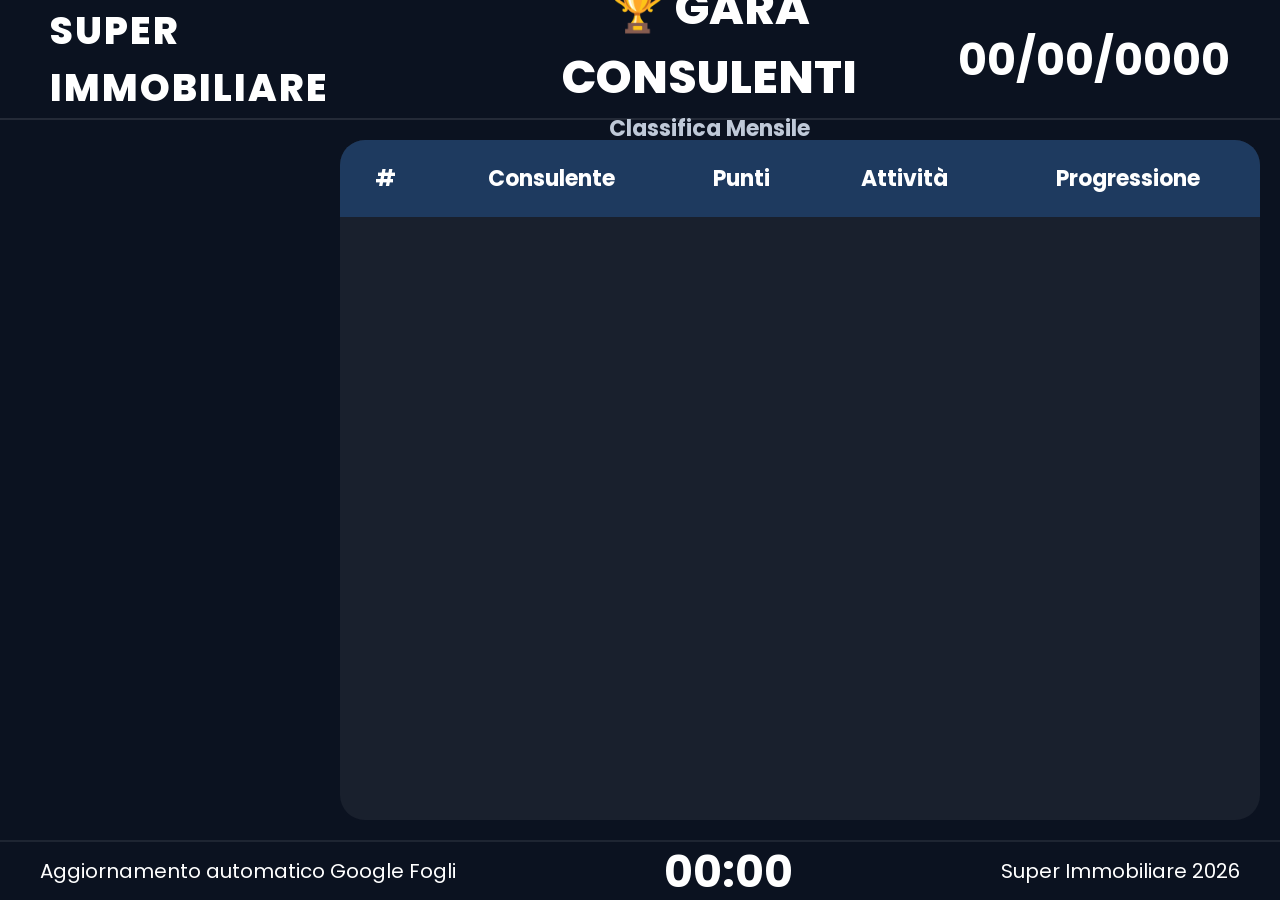
<file: index.html>
<!DOCTYPE html>

<html>

<head>

<meta charset="UTF-8">

<title>Super Immobiliare Dashboard</title>

<style>

html, body {
    margin: 0;
    padding: 0;
    width: 100%;
    height: 100%;
    overflow: hidden;
    background: #000;
}

/* Contenitore degli iframe */
#contenitore {
    position: relative;
    width: 100%;
    height: 100%;
}

/* I due schermi sono sovrapposti */
.schermo {
    position: absolute;
    top: 0;
    left: 0;
    width: 100%;
    height: 100%;
    border: 0;

    opacity: 0;

    transition: opacity 1.5s ease-in-out;
}

/* Schermo visibile */
.schermo.attivo {
    opacity: 1;
}

</style>

</head>

<body>

<div id="contenitore">

<iframe id="schermo1" class="schermo attivo" src="mensile.html"></iframe>

<iframe id="schermo2" class="schermo" src=""></iframe>

</div>

<iframe
    src="https://www.youtube.com/embed/YpCPF3RbuJ4?autoplay=1&loop=1&playlist=YpCPF3RbuJ4"
    width="1"
    height="1"
    style="position:absolute; left:-9999px; top:-9999px; border:0;"
    allow="autoplay; encrypted-media">
</iframe>

<script>

const pagine = [
    "mensile.html",
    "podio_mensile.html",
    "annuale.html",
    "podio_annuale.html"
];

let indice = 0;

let schermoAttivo = document.getElementById("schermo1");
let schermoInattivo = document.getElementById("schermo2");


setInterval(() => {

    // Calcola la pagina successiva
    indice++;

    if (indice >= pagine.length) {
        indice = 0;
    }

    // Carica la pagina successiva nello schermo nascosto
    schermoInattivo.src = pagine[indice];


    // Quando la pagina è completamente caricata
    schermoInattivo.onload = () => {

        // Dissolvenza in entrata
        schermoInattivo.classList.add("attivo");

        // Dissolvenza in uscita
        schermoAttivo.classList.remove("attivo");


        // Scambia i due iframe
        const temp = schermoAttivo;

        schermoAttivo = schermoInattivo;
        schermoInattivo = temp;

    };

}, 15000);

</script>

</body>

</html>
</file>
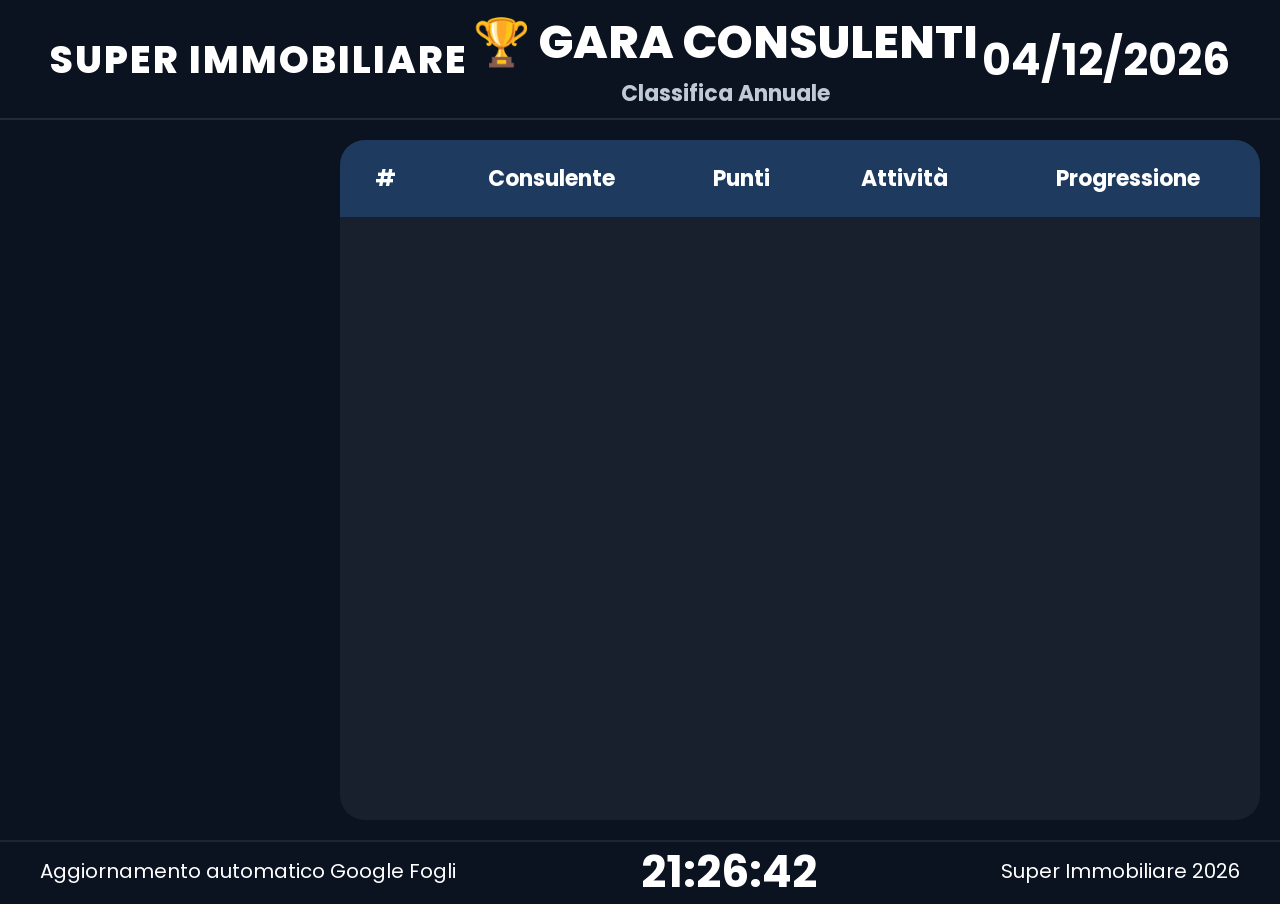
<file: annuale.html>
<!DOCTYPE html>
<html lang="it">

<head>

<meta charset="UTF-8">

<title>Super Immobiliare - Gara Consulenti Annuale</title>

<link href="https://fonts.googleapis.com/css2?family=Poppins:wght@400;600;700;800&display=swap" rel="stylesheet">

<link rel="stylesheet" href="style_annuale.css">

</head>


<body>

    
<div class="background"></div>


<header>


<div class="logo">
SUPER IMMOBILIARE
</div>


<div class="titolo">

<h1>
🏆 GARA CONSULENTI
</h1>

<h2>
Classifica Annuale
</h2>

</div>


<div class="date" id="date">
00/00/0000
</div>


</header>



<main>



<section class="podium" id="podium">


</section>



<section class="classifica">


<table>


<thead>

<tr>

<th>#</th>
<th>Consulente</th>
<th>Punti</th>
<th>Attività</th>
<th>Progressione</th>

</tr>

</thead>


<tbody id="tabella">


</tbody>


</table>


</section>



</main>



<footer>

<div>
Aggiornamento automatico Google Fogli
</div>

<div class="clock" id="clock">
00:00
</div>

<div>
Super Immobiliare 2026
</div>

<iframe
    src="https://www.youtube.com/embed/YpCPF3RbuJ4?autoplay=1&loop=1&playlist=YpCPF3RbuJ4"
    width="1"
    height="1"
    style="position:absolute; left:-9999px; top:-9999px; border:0;"
    allow="autoplay; encrypted-media">
</iframe>
</footer>


<script src="config.js"></script>
<script src="script_annuale.js"></script>


</body>

</html>
</file>
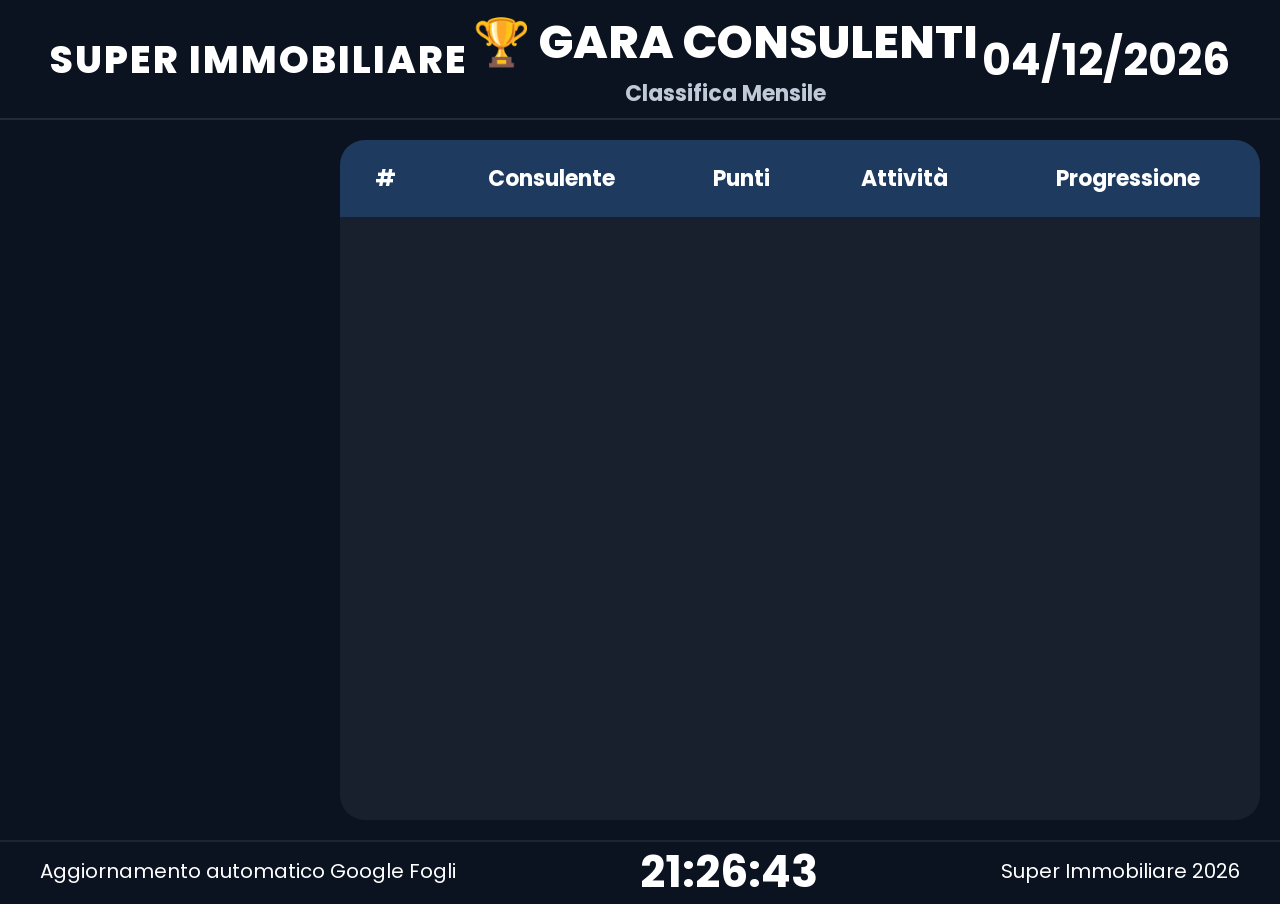
<file: mensile.html>
<!DOCTYPE html>
<html lang="it">

<head>

<meta charset="UTF-8">

<title>Super Immobiliare - Gara Consulenti</title>

<link href="https://fonts.googleapis.com/css2?family=Poppins:wght@400;600;700;800&display=swap" rel="stylesheet">

<link rel="stylesheet" href="style.css">

</head>


<body>

    
<div class="background"></div>


<header>


<div class="logo">
SUPER IMMOBILIARE
</div>


<div class="titolo">

<h1>
🏆 GARA CONSULENTI
</h1>

<h2>
Classifica Mensile
</h2>

</div>


<div class="date" id="date">
00/00/0000
</div>


</header>



<main>



<section class="podium" id="podium">


</section>



<section class="classifica">


<table>


<thead>

<tr>

<th>#</th>
<th>Consulente</th>
<th>Punti</th>
<th>Attività</th>
<th>Progressione</th>

</tr>

</thead>


<tbody id="tabella">


</tbody>


</table>


</section>



</main>



<footer>

<div>
Aggiornamento automatico Google Fogli
</div>

<div class="clock" id="clock">
00:00
</div>

<div>
Super Immobiliare 2026
</div>

<iframe
    src="https://www.youtube.com/embed/YpCPF3RbuJ4?autoplay=1&loop=1&playlist=YpCPF3RbuJ4"
    width="1"
    height="1"
    style="position:absolute; left:-9999px; top:-9999px; border:0;"
    allow="autoplay; encrypted-media">
</iframe>
</footer>


<script src="config.js"></script>
<script src="script.js"></script>


</body>

</html>
</file>
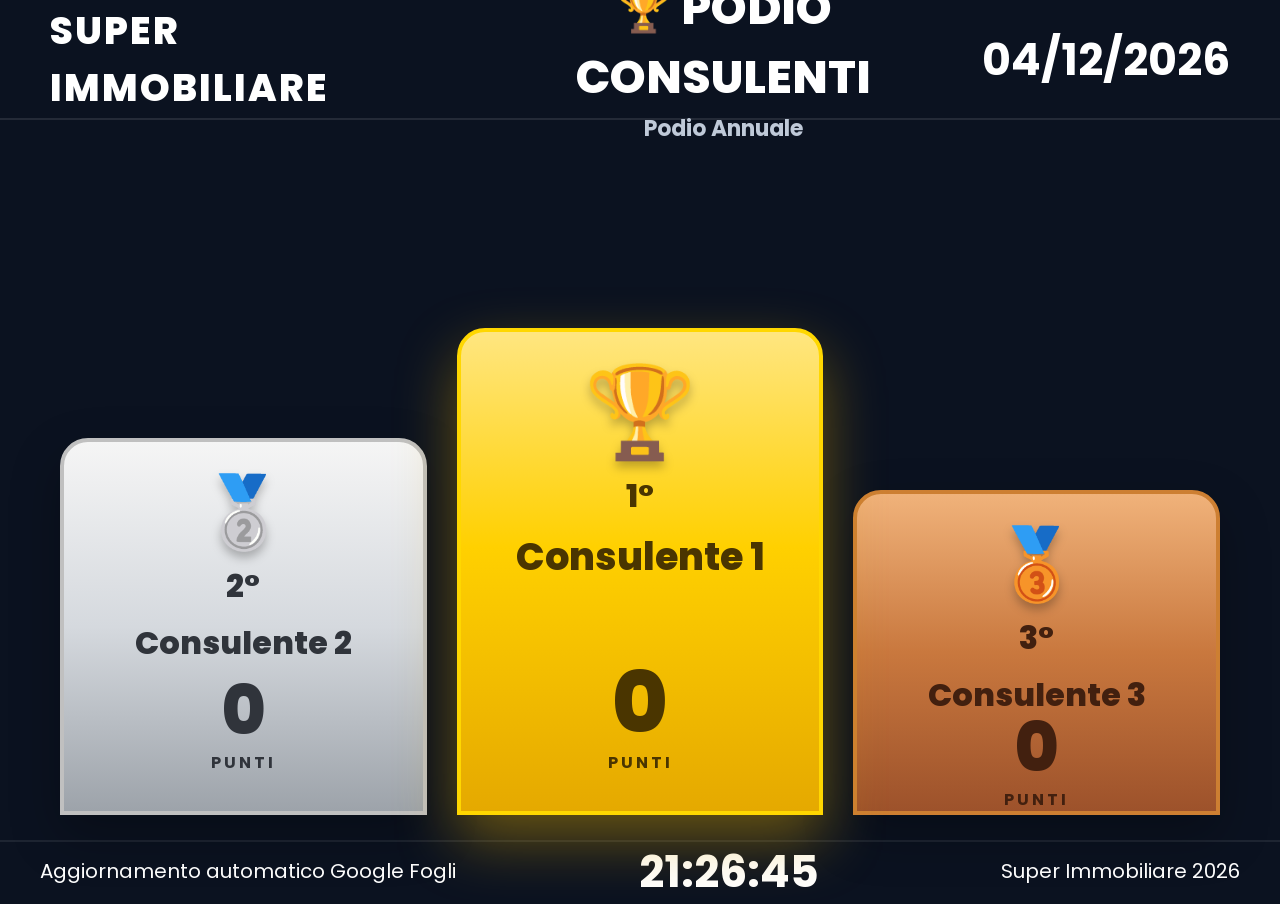
<file: podio_annuale.html>
<!DOCTYPE html>
<html lang="it">

<head>

<meta charset="UTF-8">

<title>Super Immobiliare - Podio Consulenti Annuale</title>

<link href="https://fonts.googleapis.com/css2?family=Poppins:wght@400;600;700;800&display=swap" rel="stylesheet">

<link rel="stylesheet" href="podio_annuale.css">

</head>


<body>

    
<div class="background"></div>


<header>


<div class="logo">
SUPER IMMOBILIARE
</div>


    <div class="titolo">

        <h1>
            🏆 PODIO CONSULENTI
        </h1>

        <h2>
            Podio Annuale
        </h2>

    </div>


    <div class="date" id="date">
        00/00/0000
    </div>

</header>


<main>

    <!-- PODIO -->
    <section class="podium" id="podium">


<div class="card secondo">
    <div class="medaglia">🥈</div>
    <div class="posizione">2°</div>
    <div class="nome" id="second-name">Consulente 2</div>
    <div class="punti">
        <span id="second-points">0</span>
        <small> PUNTI</small>
    </div>
</div>


<div class="card primo">
    <div class="medaglia">🏆</div>
    <div class="posizione">1°</div>
    <div class="nome" id="first-name">Consulente 1</div>
    <div class="punti">
        <span id="first-points">0</span>
        <small> PUNTI</small>
    </div>
</div>


<div class="card terzo">
    <div class="medaglia">🥉</div>
    <div class="posizione">3°</div>
    <div class="nome" id="third-name">Consulente 3</div>
    <div class="punti">
        <span id="third-points">0</span>
        <small> PUNTI</small>
    </div>
</div>


</section>


</main>


<footer>

<div>
Aggiornamento automatico Google Fogli
</div>

<div class="clock" id="clock">
00:00
</div>

<div>
Super Immobiliare 2026
</div>

<iframe
    src="https://www.youtube.com/embed/YpCPF3RbuJ4?autoplay=1&loop=1&playlist=YpCPF3RbuJ4"
    width="1"
    height="1"
    style="position:absolute; left:-9999px; top:-9999px; border:0;"
    allow="autoplay; encrypted-media">
</iframe>
</footer>


<script src="config.js"></script>
<script src="podio_annuale.js"></script>


</body>

</html>
</file>
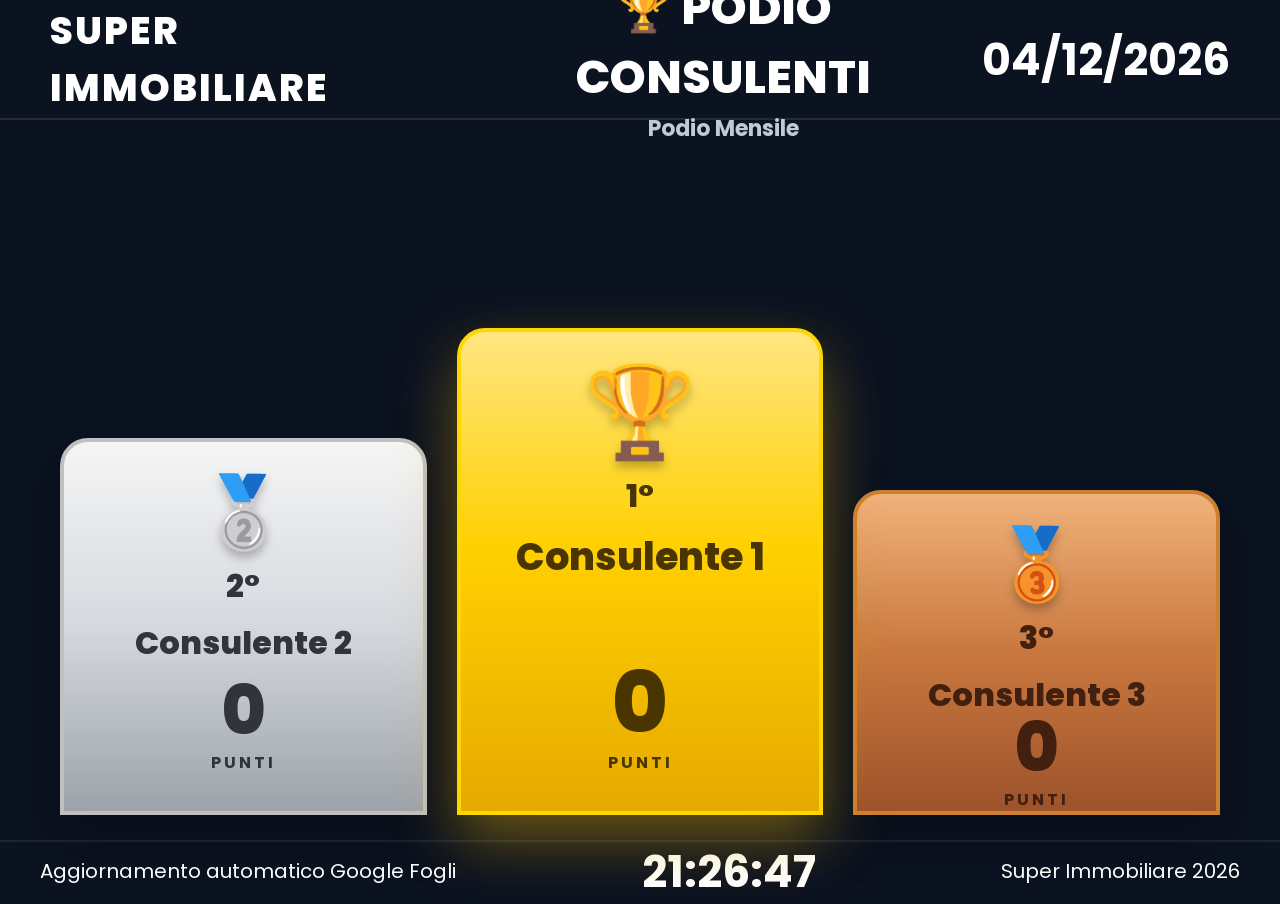
<file: podio_mensile.html>
<!DOCTYPE html>
<html lang="it">

<head>

<meta charset="UTF-8">

<title>Super Immobiliare - Podio Consulenti Mensile</title>

<link href="https://fonts.googleapis.com/css2?family=Poppins:wght@400;600;700;800&display=swap" rel="stylesheet">

<link rel="stylesheet" href="podio_mensile.css">

</head>


<body>

    
<div class="background"></div>


<header>


<div class="logo">
SUPER IMMOBILIARE
</div>


    <div class="titolo">

        <h1>
            🏆 PODIO CONSULENTI
        </h1>

        <h2>
            Podio Mensile
        </h2>

    </div>


    <div class="date" id="date">
        00/00/0000
    </div>

</header>


<main>

    <!-- PODIO -->
    <section class="podium" id="podium">


<div class="card secondo">
    <div class="medaglia">🥈</div>
    <div class="posizione">2°</div>
    <div class="nome" id="second-name">Consulente 2</div>
    <div class="punti">
        <span id="second-points">0</span>
        <small> PUNTI</small>
    </div>
</div>


<div class="card primo">
    <div class="medaglia">🏆</div>
    <div class="posizione">1°</div>
    <div class="nome" id="first-name">Consulente 1</div>
    <div class="punti">
        <span id="first-points">0</span>
        <small> PUNTI</small>
    </div>
</div>


<div class="card terzo">
    <div class="medaglia">🥉</div>
    <div class="posizione">3°</div>
    <div class="nome" id="third-name">Consulente 3</div>
    <div class="punti">
        <span id="third-points">0</span>
        <small> PUNTI</small>
    </div>
</div>


</section>


</main>


<footer>

<div>
Aggiornamento automatico Google Fogli
</div>

<div class="clock" id="clock">
00:00
</div>

<div>
Super Immobiliare 2026
</div>

<iframe
    src="https://www.youtube.com/embed/YpCPF3RbuJ4?autoplay=1&loop=1&playlist=YpCPF3RbuJ4"
    width="1"
    height="1"
    style="position:absolute; left:-9999px; top:-9999px; border:0;"
    allow="autoplay; encrypted-media">
</iframe>
</footer>


<script src="config.js"></script>
<script src="podio_mensile.js"></script>


</body>

</html>
</file>
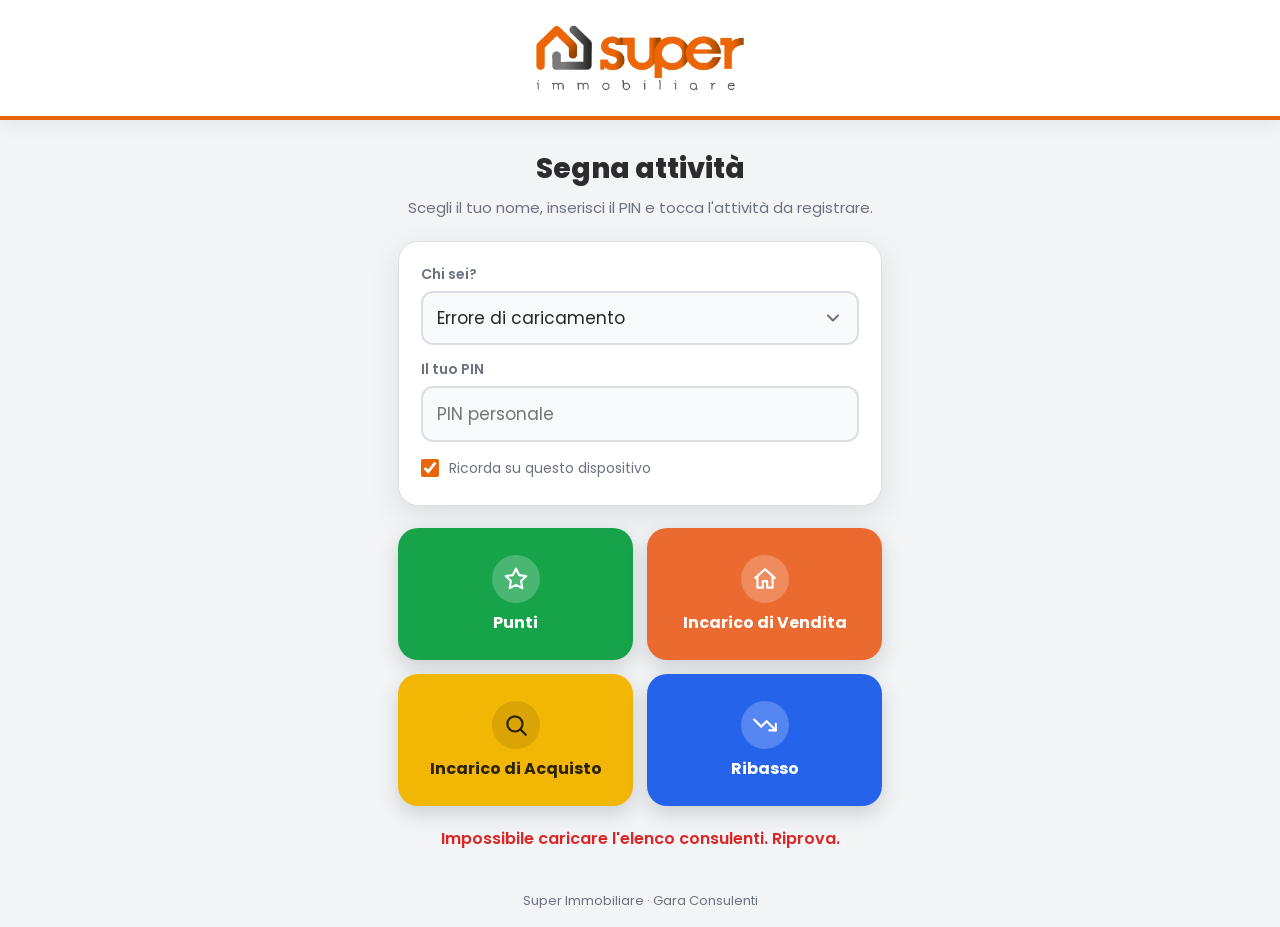
<file: segna.html>
<!DOCTYPE html>
<html lang="it">

<head>

<meta charset="UTF-8">
<meta name="viewport" content="width=device-width, initial-scale=1">

<title>Super Immobiliare - Segna attività</title>

<link href="https://fonts.googleapis.com/css2?family=Poppins:wght@400;500;600;700;800&display=swap" rel="stylesheet">

<link rel="stylesheet" href="segna.css?v=0.9.1">

</head>

<body>

<header class="testata">

    <!-- Per mostrare il logo basta salvare il file come "logo.png" nella cartella del sito.
         Finché non c'è, compare il nome scritto. -->
    <img class="logo-img" src="logo.png?v=0.9.1" alt="Super Immobiliare"
         onerror="this.remove(); document.getElementById('logo-testo').hidden = false;">
    <div id="logo-testo" class="logo-testo" hidden>SUPER IMMOBILIARE</div>

</header>

<main>

    <div class="intro">
        <h1>Segna attività</h1>
        <p>Scegli il tuo nome, inserisci il PIN e tocca l'attività da registrare.</p>
    </div>

    <section class="riquadro">

        <label for="consulente">Chi sei?</label>
        <select id="consulente">
            <option value="">Caricamento…</option>
        </select>

        <label for="pin">Il tuo PIN</label>
        <input id="pin" type="password" inputmode="numeric" autocomplete="off" placeholder="PIN personale">

        <label class="ricorda">
            <input id="ricorda" type="checkbox" checked>
            Ricorda su questo dispositivo
        </label>

    </section>

    <section class="bottoni" aria-label="Attività">

        <button class="tipo verde" data-tipo="punti">
            <span class="icona">
                <svg viewBox="0 0 24 24" fill="none" stroke="currentColor" stroke-width="2" stroke-linecap="round" stroke-linejoin="round"><path d="M12 2.5l2.9 5.9 6.5.9-4.7 4.6 1.1 6.5L12 17.4l-5.8 3 1.1-6.5L2.6 9.3l6.5-.9z"/></svg>
            </span>
            <span class="nome">Punti</span>
        </button>

        <button class="tipo arancio" data-tipo="idv">
            <span class="icona">
                <svg viewBox="0 0 24 24" fill="none" stroke="currentColor" stroke-width="2" stroke-linecap="round" stroke-linejoin="round"><path d="M3 11l9-8 9 8"/><path d="M5 10v10h5v-6h4v6h5V10"/></svg>
            </span>
            <span class="nome">Incarico di Vendita</span>
        </button>

        <button class="tipo giallo" data-tipo="ida">
            <span class="icona">
                <svg viewBox="0 0 24 24" fill="none" stroke="currentColor" stroke-width="2" stroke-linecap="round" stroke-linejoin="round"><circle cx="11" cy="11" r="7"/><path d="M21 21l-4.5-4.5"/></svg>
            </span>
            <span class="nome">Incarico di Acquisto</span>
        </button>

        <button class="tipo blu" data-tipo="ribassi">
            <span class="icona">
                <svg viewBox="0 0 24 24" fill="none" stroke="currentColor" stroke-width="2" stroke-linecap="round" stroke-linejoin="round"><path d="M22 17l-8.5-8.5-5 5L2 7"/><path d="M16 17h6v-6"/></svg>
            </span>
            <span class="nome">Ribasso</span>
        </button>

    </section>

    <div id="messaggio" role="status"></div>

    <button id="annulla" class="annulla" hidden>↩️ Annulla ultima segnalazione</button>

</main>

<footer class="piede">Super Immobiliare · Gara Consulenti</footer>

<!-- Finestra di conferma -->
<div id="conferma" class="overlay" hidden>
    <div class="finestra">
        <h2 id="conferma-titolo"></h2>

        <label for="cliente">Nome del cliente</label>
        <input id="cliente" type="text" maxlength="100" autocomplete="off" placeholder="es. Mario Rossi">

        <div id="campo-importo" hidden>
            <label for="importo">Importo (€)</label>
            <input id="importo" type="number" inputmode="decimal" min="0" step="any" placeholder="es. 4500">
        </div>

        <div id="campo-quantita" hidden>
            <label>Quantità</label>
            <div class="scelta">
                <button type="button" data-q="1" class="attiva">1</button>
                <button type="button" data-q="0.5">0,5</button>
            </div>
        </div>

        <div class="azioni">
            <button id="conferma-no" class="secondario">Indietro</button>
            <button id="conferma-si" class="primario">Conferma</button>
        </div>
    </div>
</div>

<script src="config.js?v=0.9.1"></script>
<script src="segna.js?v=0.9.1"></script>

</body>

</html>
</file>
<file: style_annuale.css>
*{
margin:0;
padding:0;
box-sizing:border-box;
}


html,body{

width:100%;
height:100%;
overflow:hidden;

font-family:'Poppins',sans-serif;

background:#0b1220;
color:white;

}



.background{

position:fixed;
inset:0;

background:
radial-gradient(circle at top left,#1b3a6d 0%,transparent 35%),
radial-gradient(circle at bottom right,#154734 0%,transparent 30%),
linear-gradient(135deg,#09111f,#16243d,#0b1220);

z-index:-1;

}



header{

height:120px;

display:flex;
align-items:center;
justify-content:space-between;

padding:25px 50px;

border-bottom:2px solid rgba(255,255,255,.10);

}



.logo{

font-size:38px;
font-weight:800;
letter-spacing:2px;

}



.titolo{

text-align:center;

}



.titolo h1{

font-size:46px;
font-weight:800;

}



.titolo h2{

font-size:22px;
color:#bfc9d8;

}



.clock{

font-size:44px;
font-weight:700;

}


.date{

font-size:44px;
font-weight:700;

}



main{

height:calc(100vh - 180px);

display:grid;

grid-template-columns:300px 1fr;

gap:20px;

padding:20px;

}




.podium{

display:flex;

flex-direction:column;

gap:25px;

}




.card{

background:rgba(255,255,255,.08);

backdrop-filter:blur(10px);

border-radius:25px;

padding:15px;

text-align:center;

box-shadow:0 15px 35px rgba(0,0,0,.35);

}



.medaglia{

font-size:40px;

}



.nome{

font-size:22px;

font-weight:700;

}



.punti{

font-size:50px;

font-weight:800;

color:#4ade80;

}



.primo{

border:4px solid gold;

}


.secondo{

border:4px solid silver;

}


.terzo{

border:4px solid #cd7f32;

}




.classifica{

background:rgba(255,255,255,.06);

border-radius:25px;

overflow:hidden;

}



table{

width:100%;

border-collapse:collapse;

}



thead{

background:#1e3a5f;

}



thead th{

padding:22px;

font-size:22px;

}



tbody td{

padding:10px 15px;

font-size:20px;

border-bottom:1px solid rgba(255,255,255,.08);

text-align:center;

vertical-align:middle;

}



tbody tr:nth-child(even){

background:rgba(255,255,255,.03);

}



.progress{

height:20px;

background:#26384f;

border-radius:20px;

overflow:hidden;

}



.progress-bar{

height:100%;

background:linear-gradient(90deg,#16a34a,#22c55e);

}



.attivita{

display:flex;

justify-content:center;

gap:12px;

}



.badge{

padding:5px 10px;

border-radius:20px;

font-size:16px;

font-weight:700;

color:white;

}



.verde{

background:#16a34a;

}



.arancio{

background:#ef7d44;

}



.giallo{

background:#eab308;

color:#111;

}



.blu{

background:#38bdf8;

color:#111;

}



.verde{background:#22c55e;}
.arancio{background:#ef6f44;}
.giallo{background:#eab308;}
.blu{background:#3b82f6;}




footer{

height:60px;

display:flex;

justify-content:space-between;

align-items:center;

padding:0 40px;

border-top:2px solid rgba(255,255,255,.08);

font-size:20px;

}

.segment-bar{

height:26px;

width:100%;

display:flex;

background:#26384f;

border-radius:20px;

overflow:hidden;

}


.segment{

height:100%;

}



.seg-verde{

background:#22c55e;

}



.seg-arancio{

background:#f97316;

}



.seg-giallo{

background:#eab308;

}



.seg-azzurro{

background:#38bdf8;

}

.seg-grigio{

background:#6b7280;

}
</file>
<file: style.css>
*{
margin:0;
padding:0;
box-sizing:border-box;
}


html,body{

width:100%;
height:100%;
overflow:hidden;

font-family:'Poppins',sans-serif;

background:#0b1220;
color:white;

}



.background{

position:fixed;
inset:0;

background:
radial-gradient(circle at top left,#1b3a6d 0%,transparent 35%),
radial-gradient(circle at bottom right,#154734 0%,transparent 30%),
linear-gradient(135deg,#09111f,#16243d,#0b1220);

z-index:-1;

}



header{

height:120px;

display:flex;
align-items:center;
justify-content:space-between;

padding:25px 50px;

border-bottom:2px solid rgba(255,255,255,.10);

}



.logo{

font-size:38px;
font-weight:800;
letter-spacing:2px;

}



.titolo{

text-align:center;

}



.titolo h1{

font-size:46px;
font-weight:800;

}



.titolo h2{

font-size:22px;
color:#bfc9d8;

}



.clock{

font-size:44px;
font-weight:700;

}


.date{

font-size:44px;
font-weight:700;

}



main{

height:calc(100vh - 180px);

display:grid;

grid-template-columns:300px 1fr;

gap:20px;

padding:20px;

}




.podium{

display:flex;

flex-direction:column;

gap:25px;

}




.card{

background:rgba(255,255,255,.08);

backdrop-filter:blur(10px);

border-radius:25px;

padding:15px;

text-align:center;

box-shadow:0 15px 35px rgba(0,0,0,.35);

}



.medaglia{

font-size:40px;

}



.nome{

font-size:22px;

font-weight:700;

}



.punti{

font-size:50px;

font-weight:800;

color:#4ade80;

}



.primo{

border:4px solid gold;

}


.secondo{

border:4px solid silver;

}


.terzo{

border:4px solid #cd7f32;

}




.classifica{

background:rgba(255,255,255,.06);

border-radius:25px;

overflow:hidden;

}



table{

width:100%;

border-collapse:collapse;

}



thead{

background:#1e3a5f;

}



thead th{

padding:22px;

font-size:22px;

}



tbody td{

padding:10px 15px;

font-size:20px;

border-bottom:1px solid rgba(255,255,255,.08);

text-align:center;

vertical-align:middle;

}



tbody tr:nth-child(even){

background:rgba(255,255,255,.03);

}



.progress{

height:20px;

background:#26384f;

border-radius:20px;

overflow:hidden;

}



.progress-bar{

height:100%;

background:linear-gradient(90deg,#16a34a,#22c55e);

}



.attivita{

display:flex;

justify-content:center;

gap:12px;

}



.badge{

padding:5px 10px;

border-radius:20px;

font-size:16px;

font-weight:700;

color:white;

}



.verde{

background:#16a34a;

}



.arancio{

background:#ef7d44;

}



.giallo{

background:#eab308;

color:#111;

}



.blu{

background:#38bdf8;

color:#111;

}



.verde{background:#22c55e;}
.arancio{background:#ef6f44;}
.giallo{background:#eab308;}
.blu{background:#3b82f6;}




footer{

height:60px;

display:flex;

justify-content:space-between;

align-items:center;

padding:0 40px;

border-top:2px solid rgba(255,255,255,.08);

font-size:20px;

}

.segment-bar{

height:26px;

width:100%;

display:flex;

background:#26384f;

border-radius:20px;

overflow:hidden;

}


.segment{

height:100%;

}



.seg-verde{

background:#22c55e;

}



.seg-arancio{

background:#f97316;

}



.seg-giallo{

background:#eab308;

}



.seg-azzurro{

background:#38bdf8;

}

.seg-grigio{

background:#6b7280;

}
</file>
<file: podio_annuale.css>
* {
  margin: 0;
  padding: 0;
  box-sizing: border-box;
  }

/* ========================================
PAGINA
======================================== */

html,
body {
width: 100%;
height: 100%;
overflow: hidden;


font-family: 'Poppins', sans-serif;

background: #0b1220;
color: white;


}

/* ========================================
BACKGROUND
======================================== */

.background {
position: fixed;
inset: 0;


background:
    radial-gradient(
        circle at top left,
        #1b3a6d 0%,
        transparent 35%
    ),
    radial-gradient(
        circle at bottom right,
        #154734 0%,
        transparent 30%
    ),
    linear-gradient(
        135deg,
        #09111f,
        #16243d,
        #0b1220
    );

z-index: -1;


}

/* ========================================
HEADER
======================================== */

header{

height:120px;

display:flex;
align-items:center;
justify-content:space-between;

padding:25px 50px;

border-bottom:2px solid rgba(255,255,255,.10);

}

.logo{

font-size:38px;
font-weight:800;
letter-spacing:2px;

}



.titolo{

text-align:center;

}



.titolo h1{

font-size:46px;
font-weight:800;

}



.titolo h2{

font-size:22px;
color:#bfc9d8;

}



.clock{

font-size:44px;
font-weight:700;

}


.date{

font-size:44px;
font-weight:700;

}


main {
width: 100%;
height: calc(100vh - 180px);


display: flex;
align-items: center;
justify-content: center;

padding: 25px 40px;


}

/* ========================================
PODIO
======================================== */

.podium {
width: 100%;
height: 100%;


display: flex;
align-items: flex-end;
justify-content: center;

gap: 30px;

margin: 0 auto;

padding: 20px 20px 0;

box-sizing: border-box;


}

/* ========================================
CARD GENERALE
======================================== */

.card {
position: relative;


width: min(30vw, 390px);

display: flex;
flex-direction: column;
align-items: center;
text-align: center;

border-radius: 28px 28px 0 0;

padding: 35px 25px 40px;

box-sizing: border-box;

box-shadow:
    0 20px 50px rgba(0, 0, 0, 0.28);

transition:
    transform .3s ease,
    box-shadow .3s ease;


}

/* ========================================
EFFETTO HOVER
======================================== */

.card:hover {
transform: translateY(-10px);


box-shadow:
    0 30px 65px rgba(0, 0, 0, 0.35);


}

/* ========================================
1° POSTO
======================================== */

.card.primo {
height: 75%;


min-height: 420px;

background:
    linear-gradient(
        180deg,
        #ffe680 0%,
        #ffd000 45%,
        #e5a900 100%
    );

color: #4a3500;

border: 4px solid #ffd700;

z-index: 3;

box-shadow:
    0 25px 60px rgba(218, 165, 0, .45);


}

/* ========================================
2° POSTO
======================================== */

.card.secondo {
height: 58%;


min-height: 330px;

background:
    linear-gradient(
        180deg,
        #f5f5f5 0%,
        #d5d9de 50%,
        #9da3aa 100%
    );

color: #30343b;

border: 4px solid silver;

z-index: 2;


}

/* ========================================
3° POSTO
======================================== */

.card.terzo {
height: 50%;


min-height: 290px;

background:
    linear-gradient(
        180deg,
        #f0b27a 0%,
        #c9783e 50%,
        #9d522b 100%
    );

color: #42200f;

border: 4px solid #cd7f32;

z-index: 1;


}

/* ========================================
MEDAGLIE
======================================== */

.medaglia {
font-size: 70px;


line-height: 1;

margin-bottom: 15px;

filter:
    drop-shadow(
        0 6px 5px rgba(0, 0, 0, .25)
    );


}

/* MEDAGLIA 1° */

.card.primo .medaglia {
font-size: 90px;
}

/* ========================================
POSIZIONE
======================================== */

.posizione {
font-size: 32px;
font-weight: 800;


margin-bottom: 15px;


}

/* ========================================
NOME CONSULENTE
======================================== */

.nome {
font-size: 32px;
font-weight: 800;


line-height: 1.15;

max-width: 100%;

word-break: break-word;


}

/* ========================================
NOME 1° POSTO
======================================== */

.card.primo .nome {
font-size: 38px;
}

/* ========================================
PUNTI
======================================== */

.punti {
margin-top: auto;


font-size: 68px;
font-weight: 800;

line-height: 1;


}

/* ========================================
PUNTI 1° POSTO
======================================== */

.card.primo .punti {
font-size: 85px;
}

/* ========================================
SCRITTA PUNTI
======================================== */

.punti small {
display: block;


margin-top: 10px;

font-size: 16px;
font-weight: 700;

letter-spacing: 3px;


}

/* ========================================
FOOTER
======================================== */

footer {
height: 60px;


display: flex;
justify-content: space-between;
align-items: center;

padding: 0 40px;

border-top: 2px solid rgba(255, 255, 255, .08);

font-size: 20px;


}

/* ========================================
TABLET
======================================== */

@media (max-width: 1000px) {


header {
    padding: 20px 25px;
}


.logo {
    font-size: 26px;
}


.titolo h1 {
    font-size: 32px;
}


.titolo h2 {
    font-size: 17px;
}


.date,
.clock {
    font-size: 28px;
}


main {
    padding: 15px;
}


.podium {
    gap: 12px;
}


.card {
    width: 32%;
}


.card.primo {
    min-height: 350px;
}


.card.secondo {
    min-height: 280px;
}


.card.terzo {
    min-height: 240px;
}


.medaglia {
    font-size: 50px;
}


.card.primo .medaglia {
    font-size: 65px;
}


.posizione {
    font-size: 24px;
}


.nome {
    font-size: 22px;
}


.card.primo .nome {
    font-size: 28px;
}


.punti {
    font-size: 45px;
}


.card.primo .punti {
    font-size: 55px;
}


}
</file>
<file: podio_mensile.css>
* {
  margin: 0;
  padding: 0;
  box-sizing: border-box;
  }

/* ========================================
PAGINA
======================================== */

html,
body {
width: 100%;
height: 100%;
overflow: hidden;


font-family: 'Poppins', sans-serif;

background: #0b1220;
color: white;


}

/* ========================================
BACKGROUND
======================================== */

.background {
position: fixed;
inset: 0;


background:
    radial-gradient(
        circle at top left,
        #1b3a6d 0%,
        transparent 35%
    ),
    radial-gradient(
        circle at bottom right,
        #154734 0%,
        transparent 30%
    ),
    linear-gradient(
        135deg,
        #09111f,
        #16243d,
        #0b1220
    );

z-index: -1;


}

/* ========================================
HEADER
======================================== */

header{

height:120px;

display:flex;
align-items:center;
justify-content:space-between;

padding:25px 50px;

border-bottom:2px solid rgba(255,255,255,.10);

}

.logo{

font-size:38px;
font-weight:800;
letter-spacing:2px;

}



.titolo{

text-align:center;

}



.titolo h1{

font-size:46px;
font-weight:800;

}



.titolo h2{

font-size:22px;
color:#bfc9d8;

}



.clock{

font-size:44px;
font-weight:700;

}


.date{

font-size:44px;
font-weight:700;

}


main {
width: 100%;
height: calc(100vh - 180px);


display: flex;
align-items: center;
justify-content: center;

padding: 25px 40px;


}

/* ========================================
PODIO
======================================== */

.podium {
width: 100%;
height: 100%;


display: flex;
align-items: flex-end;
justify-content: center;

gap: 30px;

margin: 0 auto;

padding: 20px 20px 0;

box-sizing: border-box;


}

/* ========================================
CARD GENERALE
======================================== */

.card {
position: relative;


width: min(30vw, 390px);

display: flex;
flex-direction: column;
align-items: center;
text-align: center;

border-radius: 28px 28px 0 0;

padding: 35px 25px 40px;

box-sizing: border-box;

box-shadow:
    0 20px 50px rgba(0, 0, 0, 0.28);

transition:
    transform .3s ease,
    box-shadow .3s ease;


}

/* ========================================
EFFETTO HOVER
======================================== */

.card:hover {
transform: translateY(-10px);


box-shadow:
    0 30px 65px rgba(0, 0, 0, 0.35);


}

/* ========================================
1° POSTO
======================================== */

.card.primo {
height: 75%;


min-height: 420px;

background:
    linear-gradient(
        180deg,
        #ffe680 0%,
        #ffd000 45%,
        #e5a900 100%
    );

color: #4a3500;

border: 4px solid #ffd700;

z-index: 3;

box-shadow:
    0 25px 60px rgba(218, 165, 0, .45);


}

/* ========================================
2° POSTO
======================================== */

.card.secondo {
height: 58%;


min-height: 330px;

background:
    linear-gradient(
        180deg,
        #f5f5f5 0%,
        #d5d9de 50%,
        #9da3aa 100%
    );

color: #30343b;

border: 4px solid silver;

z-index: 2;


}

/* ========================================
3° POSTO
======================================== */

.card.terzo {
height: 50%;


min-height: 290px;

background:
    linear-gradient(
        180deg,
        #f0b27a 0%,
        #c9783e 50%,
        #9d522b 100%
    );

color: #42200f;

border: 4px solid #cd7f32;

z-index: 1;


}

/* ========================================
MEDAGLIE
======================================== */

.medaglia {
font-size: 70px;


line-height: 1;

margin-bottom: 15px;

filter:
    drop-shadow(
        0 6px 5px rgba(0, 0, 0, .25)
    );


}

/* MEDAGLIA 1° */

.card.primo .medaglia {
font-size: 90px;
}

/* ========================================
POSIZIONE
======================================== */

.posizione {
font-size: 32px;
font-weight: 800;


margin-bottom: 15px;


}

/* ========================================
NOME CONSULENTE
======================================== */

.nome {
font-size: 32px;
font-weight: 800;


line-height: 1.15;

max-width: 100%;

word-break: break-word;


}

/* ========================================
NOME 1° POSTO
======================================== */

.card.primo .nome {
font-size: 38px;
}

/* ========================================
PUNTI
======================================== */

.punti {
margin-top: auto;


font-size: 68px;
font-weight: 800;

line-height: 1;


}

/* ========================================
PUNTI 1° POSTO
======================================== */

.card.primo .punti {
font-size: 85px;
}

/* ========================================
SCRITTA PUNTI
======================================== */

.punti small {
display: block;


margin-top: 10px;

font-size: 16px;
font-weight: 700;

letter-spacing: 3px;


}

/* ========================================
FOOTER
======================================== */

footer {
height: 60px;


display: flex;
justify-content: space-between;
align-items: center;

padding: 0 40px;

border-top: 2px solid rgba(255, 255, 255, .08);

font-size: 20px;


}

/* ========================================
TABLET
======================================== */

@media (max-width: 1000px) {


header {
    padding: 20px 25px;
}


.logo {
    font-size: 26px;
}


.titolo h1 {
    font-size: 32px;
}


.titolo h2 {
    font-size: 17px;
}


.date,
.clock {
    font-size: 28px;
}


main {
    padding: 15px;
}


.podium {
    gap: 12px;
}


.card {
    width: 32%;
}


.card.primo {
    min-height: 350px;
}


.card.secondo {
    min-height: 280px;
}


.card.terzo {
    min-height: 240px;
}


.medaglia {
    font-size: 50px;
}


.card.primo .medaglia {
    font-size: 65px;
}


.posizione {
    font-size: 24px;
}


.nome {
    font-size: 22px;
}


.card.primo .nome {
    font-size: 28px;
}


.punti {
    font-size: 45px;
}


.card.primo .punti {
    font-size: 55px;
}


}
</file>
<file: segna.css>
:root{
--scuro:#2b2b30;
--brand:#e8650a;
--sfondo:#f3f4f6;
--bianco:#ffffff;
--testo:#26262b;
--testo-chiaro:#6b7280;
--bordo:#dcdee3;
--verde:#16a34a;
--arancio:#ea6a2f;
--giallo:#f2b705;
--azzurro:#2563eb;
--ombra:0 10px 30px rgba(43,43,48,.10);
}

*{
margin:0;
padding:0;
box-sizing:border-box;
}

html,body{
min-height:100%;
}

body{
font-family:'Poppins',sans-serif;
color:var(--testo);
background:var(--sfondo);
display:flex;
flex-direction:column;
min-height:100vh;
}


/* Testata con il logo */

.testata{
display:flex;
align-items:center;
justify-content:center;
padding:16px 20px;
background:var(--bianco);
border-bottom:4px solid var(--brand);
box-shadow:0 4px 18px rgba(43,43,48,.08);
}

.logo-img{
display:block;
max-height:84px;
max-width:min(280px,72vw);
width:auto;
height:auto;
}

.logo-testo{
font-size:22px;
font-weight:800;
letter-spacing:3px;
color:var(--scuro);
}

.logo-testo[hidden]{display:none;}


main{
width:100%;
max-width:520px;
margin:0 auto;
padding:28px 18px 24px;
flex:1;
}

.intro{
text-align:center;
margin-bottom:22px;
}

h1{
font-size:28px;
font-weight:800;
color:var(--scuro);
}

.intro p{
margin-top:6px;
font-size:15px;
color:var(--testo-chiaro);
}


/* Riquadro nome + PIN */

.riquadro{
background:var(--bianco);
padding:8px 22px 20px;
border-radius:20px;
box-shadow:var(--ombra);
border:1px solid var(--bordo);
}

label{
display:block;
font-size:14px;
font-weight:600;
color:var(--testo-chiaro);
margin:14px 0 6px;
}

select,input[type=password],input[type=number],input[type=text]{
width:100%;
padding:13px 14px;
font:inherit;
font-size:17px;
color:var(--testo);
background:#f8fafc;
border:2px solid var(--bordo);
border-radius:12px;
outline:none;
transition:border-color .15s, box-shadow .15s;
}

select:focus,input:focus{
border-color:var(--brand);
box-shadow:0 0 0 4px rgba(232,101,10,.18);
background:var(--bianco);
}

select{
appearance:none;
-webkit-appearance:none;
padding-right:42px;
background-image:url("data:image/svg+xml;utf8,<svg xmlns='http://www.w3.org/2000/svg' width='20' height='20' viewBox='0 0 24 24' fill='none' stroke='%236b7280' stroke-width='2.5' stroke-linecap='round' stroke-linejoin='round'><path d='M6 9l6 6 6-6'/></svg>");
background-repeat:no-repeat;
background-position:right 14px center;
}

.ricorda{
display:flex;
align-items:center;
gap:10px;
font-weight:400;
font-size:14px;
margin-top:16px;
}

.ricorda input{
width:18px;
height:18px;
accent-color:var(--brand);
}


/* Bottoni attività */

.bottoni{
display:grid;
grid-template-columns:1fr 1fr;
gap:14px;
margin-top:22px;
}

.tipo{
display:flex;
flex-direction:column;
align-items:center;
justify-content:center;
gap:10px;
min-height:132px;
padding:14px 10px;
font:inherit;
font-size:16px;
font-weight:700;
line-height:1.25;
text-align:center;
color:white;
border:0;
border-radius:20px;
box-shadow:0 8px 20px rgba(43,43,48,.18);
cursor:pointer;
transition:transform .12s, box-shadow .12s, filter .12s;
}

.tipo:hover{
filter:brightness(1.06);
box-shadow:0 12px 26px rgba(43,43,48,.24);
}

.tipo:active{
transform:scale(.97);
}

.icona{
display:flex;
align-items:center;
justify-content:center;
width:48px;
height:48px;
font-size:28px;
font-weight:800;
background:rgba(255,255,255,.22);
border-radius:50%;
}

.icona svg{
width:26px;
height:26px;
}

.tipo.verde{background:var(--verde);}
.tipo.arancio{background:var(--arancio);}
.tipo.giallo{background:var(--giallo);color:#2b2200;}
.tipo.giallo .icona{background:rgba(43,34,0,.12);}
.tipo.blu{background:var(--azzurro);}


/* Messaggi */

#messaggio{
margin-top:20px;
min-height:24px;
text-align:center;
font-size:16px;
font-weight:600;
}

#messaggio.ok{
color:#15803d;
}

#messaggio.errore{
color:#dc2626;
}

.annulla{
display:block;
margin:12px auto 0;
padding:12px 20px;
font:inherit;
font-size:15px;
font-weight:600;
color:var(--scuro);
background:var(--bianco);
border:2px solid var(--bordo);
border-radius:12px;
cursor:pointer;
}

.annulla:hover{
border-color:var(--brand);
}

.annulla[hidden]{display:none;}


.piede{
padding:16px;
text-align:center;
font-size:13px;
color:var(--testo-chiaro);
}


/* Finestra di conferma */

.overlay{
position:fixed;
inset:0;
display:flex;
align-items:center;
justify-content:center;
padding:18px;
background:rgba(25,25,30,.55);
backdrop-filter:blur(3px);
}

.overlay[hidden]{display:none;}

.finestra{
width:100%;
max-width:420px;
padding:24px;
background:var(--bianco);
border-radius:22px;
box-shadow:0 24px 60px rgba(25,25,30,.35);
}

.finestra h2{
font-size:22px;
font-weight:800;
text-align:center;
color:var(--scuro);
}

.scelta{
display:flex;
gap:10px;
}

.scelta button{
flex:1;
padding:13px;
font:inherit;
font-size:20px;
font-weight:700;
color:var(--testo);
background:#f8fafc;
border:2px solid var(--bordo);
border-radius:12px;
cursor:pointer;
}

.scelta button.attiva{
color:white;
background:var(--brand);
border-color:var(--brand);
}

.azioni{
display:flex;
gap:10px;
margin-top:22px;
}

.azioni button{
flex:1;
padding:14px;
font:inherit;
font-size:17px;
font-weight:700;
border:0;
border-radius:12px;
cursor:pointer;
}

.primario{background:var(--verde);color:white;}
.secondario{background:#e8edf3;color:var(--testo);}

button:disabled{
opacity:.5;
cursor:default;
}


/* Schermi molto piccoli */

@media (max-width:380px){
h1{font-size:24px;}
.tipo{min-height:118px;font-size:14px;}
}
</file>
